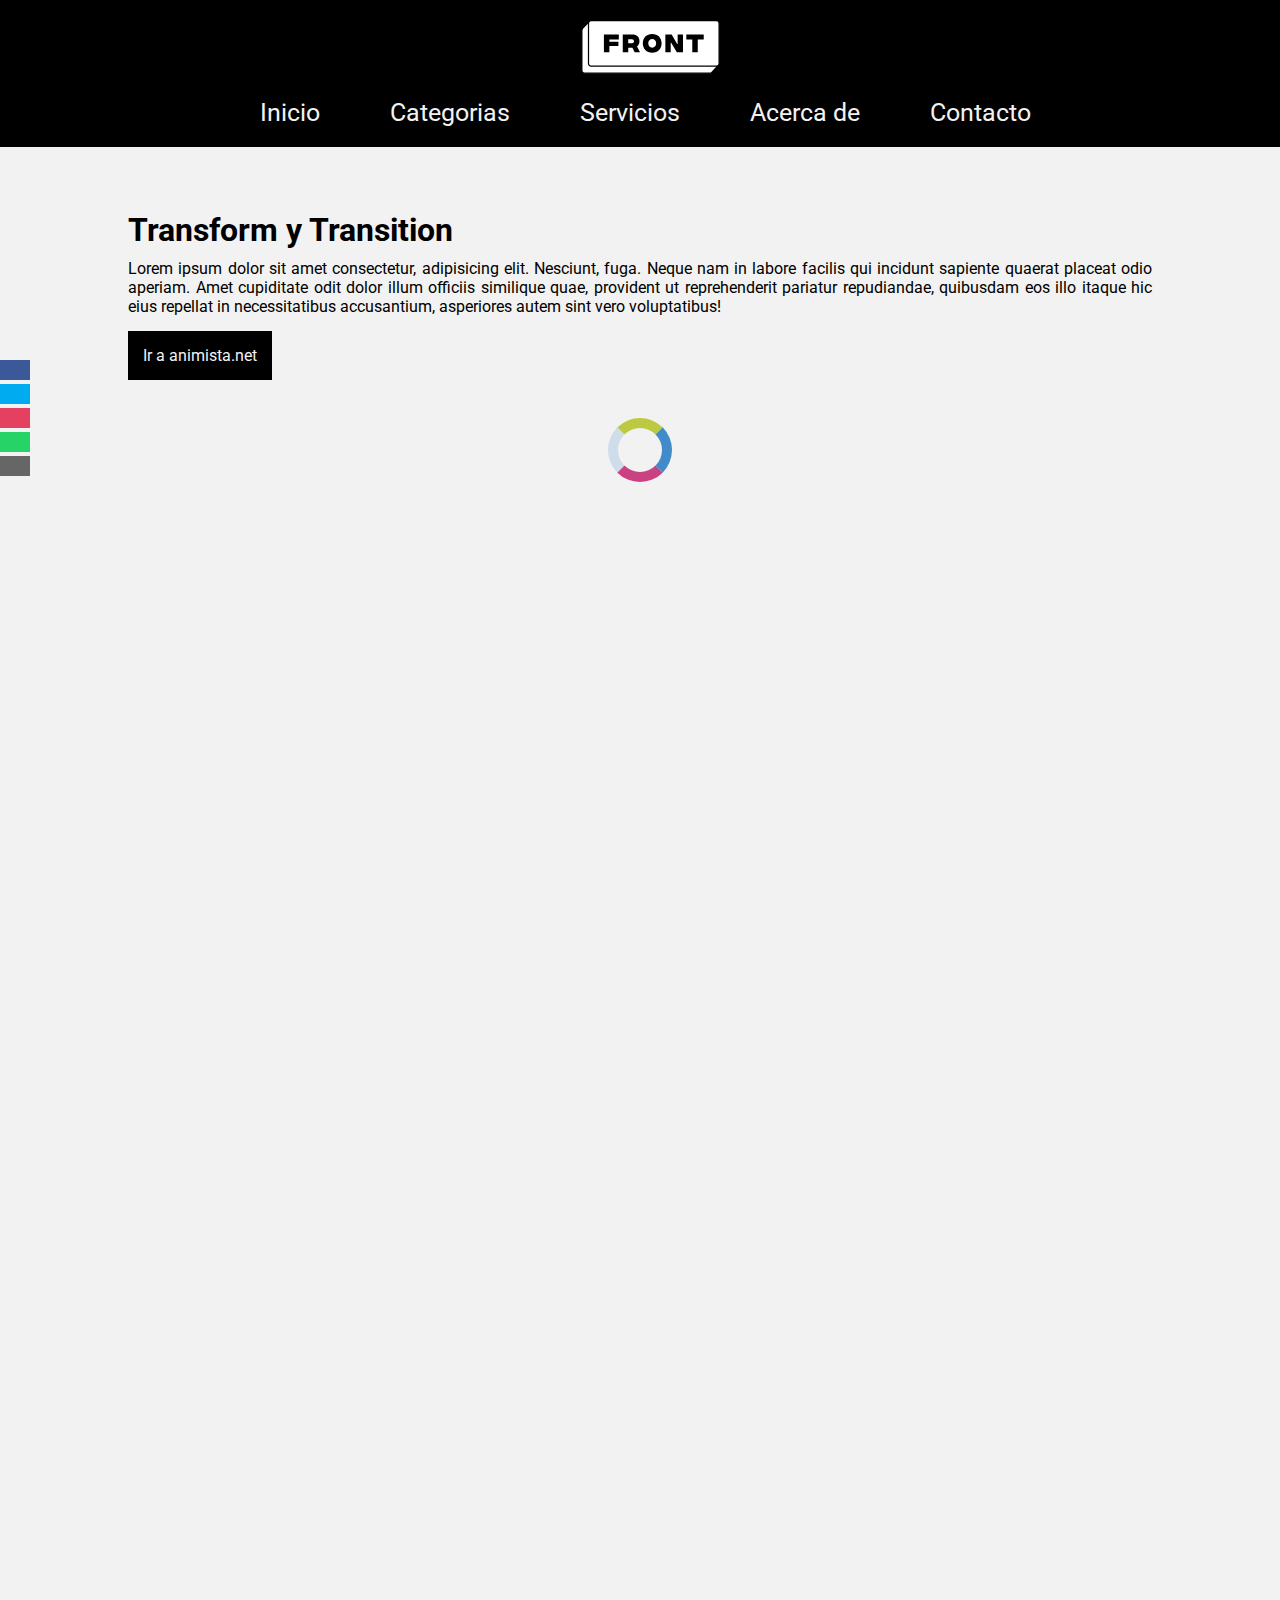
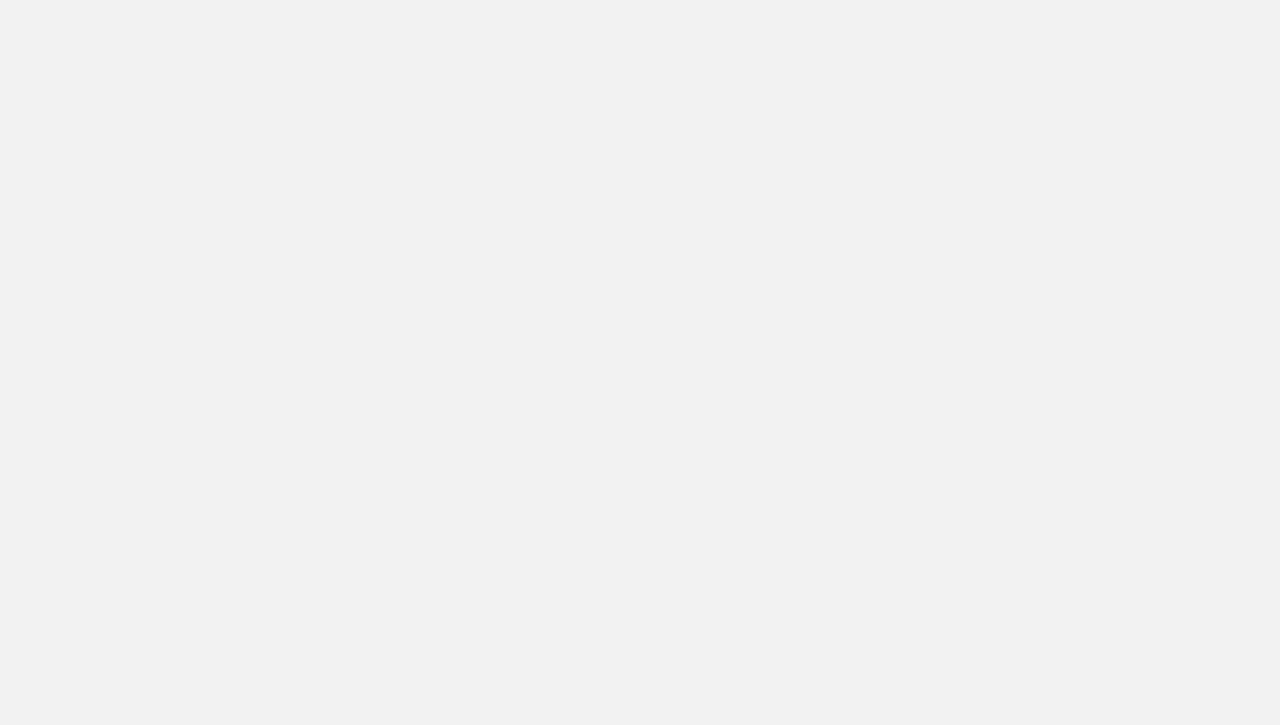
<file: clase12/index.html>
<!DOCTYPE html>
<html lang="es">
<head>
    <meta charset="UTF-8">
    <meta http-equiv="X-UA-Compatible" content="IE=edge">
    <meta name="viewport" content="width=device-width, initial-scale=1.0">
    <title>CSS avanzado</title>
    <link rel="stylesheet" href="https://use.fontawesome.com/releases/v5.15.3/css/all.css" integrity="sha384-SZXxX4whJ79/gErwcOYf+zWLeJdY/qpuqC4cAa9rOGUstPomtqpuNWT9wdPEn2fk" crossorigin="anonymous">
    <!-- <link rel="stylesheet" href="./css/style.css"> -->
    <link rel="stylesheet" href="../clase12/css/style._enclasecss.css">

</head>
<body >
    <header>
        <img class="logo" src="img/logo.svg" alt="">
		<nav>
			<ul>
				<li><a href="#">Inicio</a></li>
				<li><a href="#">Categorias</a></li>
				<li><a href="#">Servicios</a></li>
				<li><a href="#">Acerca de</a></li>
				<li><a href="#">Contacto</a></li>
			</ul>
		</nav>
	</header>
    <aside class="social">
		<ul>
			<li><a href="#" target="_blank" class="icon-facebook"><i class="fab fa-facebook"></i></a></li>
			<li><a href="#" target="_blank" class="icon-twitter"><i class="fab fa-twitter"></i></a></li>
			<li><a href="#" target="_blank" class="icon-instagram"><i class="fas fa-camera"></i></a></li>
			<li><a href="#" target="_blank" class="icon-whatsapp"><i class="fas fa-comment"></i></a></li>
			<li><a href="mailto:lromiglia@digitalhouse.com" class="icon-mail"><i class="fas fa-envelope"></i></a></li>
		</ul>
    </aside>
    <section class="container ">
        <h1>Transform y Transition</h1>
        <p>Lorem ipsum dolor sit amet consectetur, adipisicing elit. Nesciunt, fuga. Neque nam in labore facilis qui incidunt sapiente quaerat placeat odio aperiam. Amet cupiditate odit dolor illum officiis similique quae, provident ut reprehenderit pariatur repudiandae, quibusdam eos illo itaque hic eius repellat in necessitatibus accusantium, asperiores autem sint vero voluptatibus!</p>
        <a href="https://animista.net/" target="_blank">Ir a animista.net</a>
        <br><br><br><br><br><br><br><br><br><br><br><br><br><br><br><br><br><br><br><br><br><br><br><br><br><br><br><br><br><br><br><br><br><br><br><br><br><br><br><br><br><br><br><br><br><br><br><br><br><br><br><br><br><br><br><br><br><br><br><br><br><br><br><br><br><br><br><br><br><br><br><br><br><br><br><br><br><br><br><br><br><br><br><br><br><br><br><br><br><br><br><br><br><br><br><br><br><br><br><br>
    </section>
    <span class="spinner"></span>
</body>
</html>
</file>
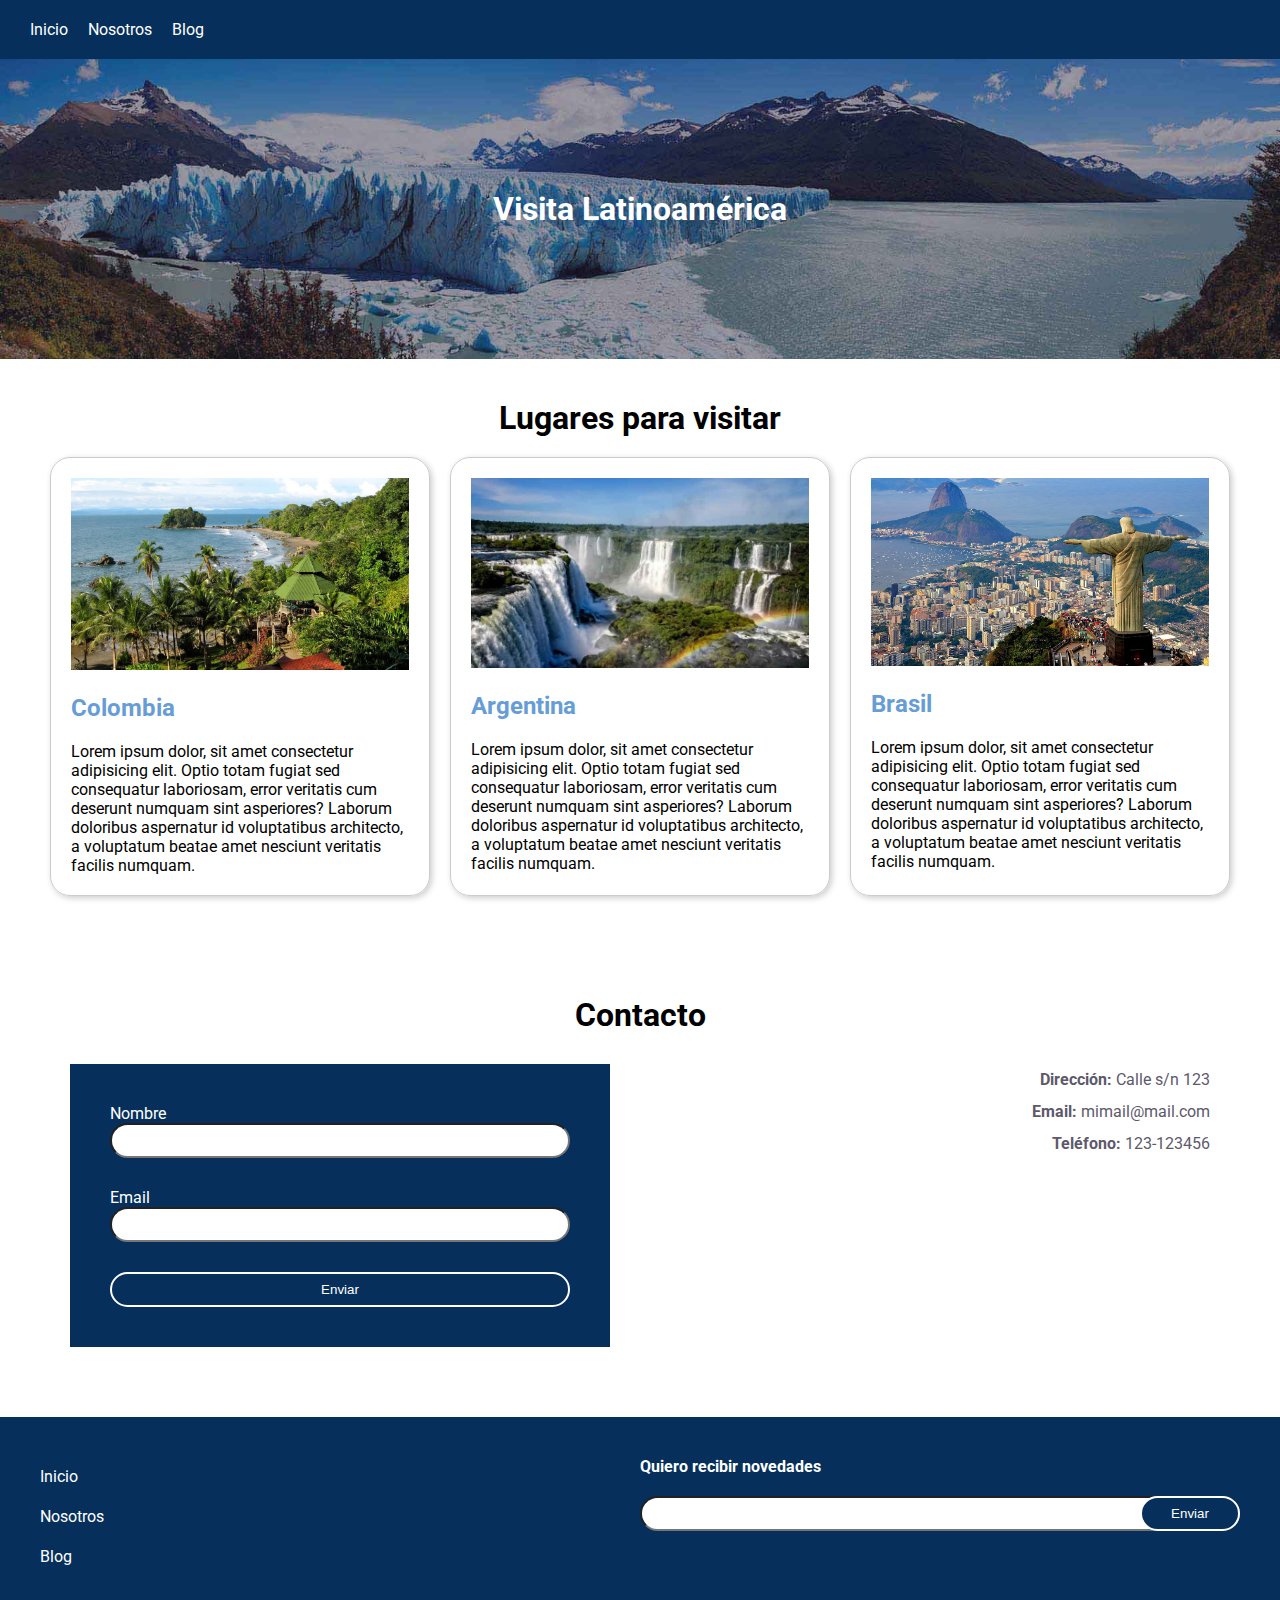
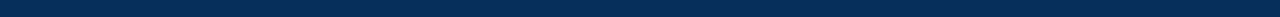
<file: clase13/index.html>
<!DOCTYPE html>
<html lang="es">

<head>
    <meta charset="UTF-8">
    <meta name="viewport" content="width=device-width, initial-scale=1.0">
    <title>Responsive</title>
    <link rel="stylesheet" href="css/estilos.css">
</head>

<body>
    <header>
        <nav>
            <ul>
                <li><a href="">Inicio</a></li>
                <li><a href="">Nosotros</a></li>
                <li><a href="">Blog</a></li>
            </ul>
        </nav>
        <div class="bg-header">
            <h1>Visita Latinoamérica</h1>
        </div>
    </header>
    <main>
        <section id="card-section">
            <h2>Lugares para visitar</h2>
            <div>
                <div class="card">
                    <img src="img/colombia.jpeg" alt="">
                    <h3>Colombia</h3>
                    <p>Lorem ipsum dolor, sit amet consectetur adipisicing elit. Optio totam fugiat sed consequatur
                        laboriosam, error veritatis cum deserunt numquam sint asperiores? Laborum doloribus aspernatur
                        id
                        voluptatibus architecto, a voluptatum beatae amet nesciunt veritatis facilis numquam.</p>
                </div>
                <div class="card">
                    <img src="img/argentina.jpeg" alt="">
                    <h3>Argentina</h3>
                    <p>Lorem ipsum dolor, sit amet consectetur adipisicing elit. Optio totam fugiat sed consequatur
                        laboriosam, error veritatis cum deserunt numquam sint asperiores? Laborum doloribus aspernatur
                        id
                        voluptatibus architecto, a voluptatum beatae amet nesciunt veritatis facilis numquam.</p>
                </div>
                <div class="card">
                    <img src="img/brasil.jpeg" alt="">
                    <h3>Brasil</h3>
                    <p>Lorem ipsum dolor, sit amet consectetur adipisicing elit. Optio totam fugiat sed consequatur
                        laboriosam, error veritatis cum deserunt numquam sint asperiores? Laborum doloribus aspernatur
                        id
                        voluptatibus architecto, a voluptatum beatae amet nesciunt veritatis facilis numquam.</p>
                </div>
            </div>
        </section>
        <section id="form-con">
            <h2>Contacto</h2>
            <div >
             
                <div class="formulario">

                    <form action="">
                        <label for="nombre">Nombre</label>
                        <input type="text" id="nombre">
                        <label for="email">Email</label>
                        <input type="text" id="email">
                        <input type="submit" value="Enviar">
                    </form>
                </div>
                <div class="contacto">
                    <p><span>Dirección:</span> Calle s/n 123</p>
                    <p><span>Email:</span>  mimail@mail.com</p>
                    <p><span>Teléfono:</span>  123-123456</p>
                </div>
            </div>
        </section>
    </main>
    <footer>
        <div>
            <ul>
                <li><a href="">Inicio</a></li>
                <li><a href="">Nosotros</a></li>
                <li><a href="">Blog</a></li>
            </ul>
        </div>
        <div>
            <h4>Quiero recibir novedades</h4>
            <div class="news-letter">            <input type="text"><input type="submit" value="Enviar">
            </div>
        </div>
    </footer>
</body>

</html>
</file>
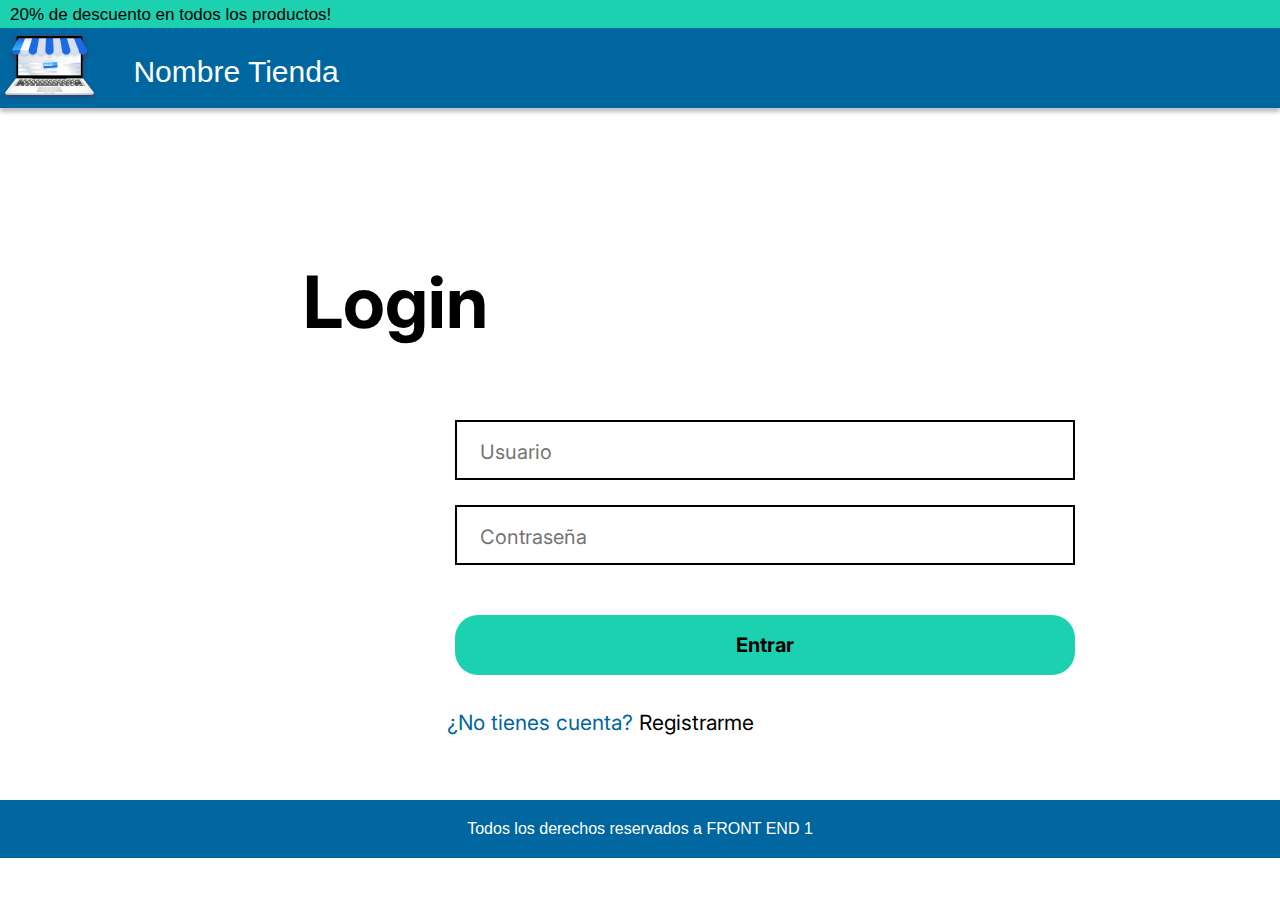
<file: clase8/index.html>
<!DOCTYPE html>
<html>
    <head>
        <meta charset='utf-8'>
        <meta http-equiv='X-UA-Compatible' content='IE=edge'>
        <title>Login</title>
        <meta name='viewport' content='width=device-width, initial-scale=1'>
        <link href='css/style.css' rel='stylesheet' >
        <link rel="preconnect" href="https://fonts.gstatic.com">
        <link href="https://fonts.googleapis.com/css2?family=Inter:wght@600&display=swap" rel="stylesheet">
        <link rel="preconnect" href="https://fonts.gstatic.com">
        <link href="https://fonts.googleapis.com/css2?family=Inter:wght@600&display=swap" rel="stylesheet">
    </head>
    <body>
        <aside>20% de descuento en todos los productos!</aside>
        <header><span><img src="./img/logo 1.png" class="tienda"></span>
            <span class="nombre">Nombre Tienda</span>
        </header>
        <section>
        <h1>Login</h1>
        <form action="../clase7/index.html" method="GET">

        
        <div>
            <input class="formulario" type="text" name="usuario" placeholder="Usuario" required>
        </div>
        <div>
            <input class="formulario" type="password" name="contrasenia" placeholder="Contraseña" required>
        </div>
        <div>
            <input class="entrar" type="submit" name="entrar" id="entrar" value="Entrar">
        </div>
        <div class="hiperviculos">
            <a class="color-link" href="./registro/registro.html">¿No tienes cuenta? <span class="sacar-color-link"> Registrarme</span></a>
        </div>
        </form>
        </section>
        <footer>Todos los derechos reservados a FRONT END 1</footer>







    </body>





</html>
</file>
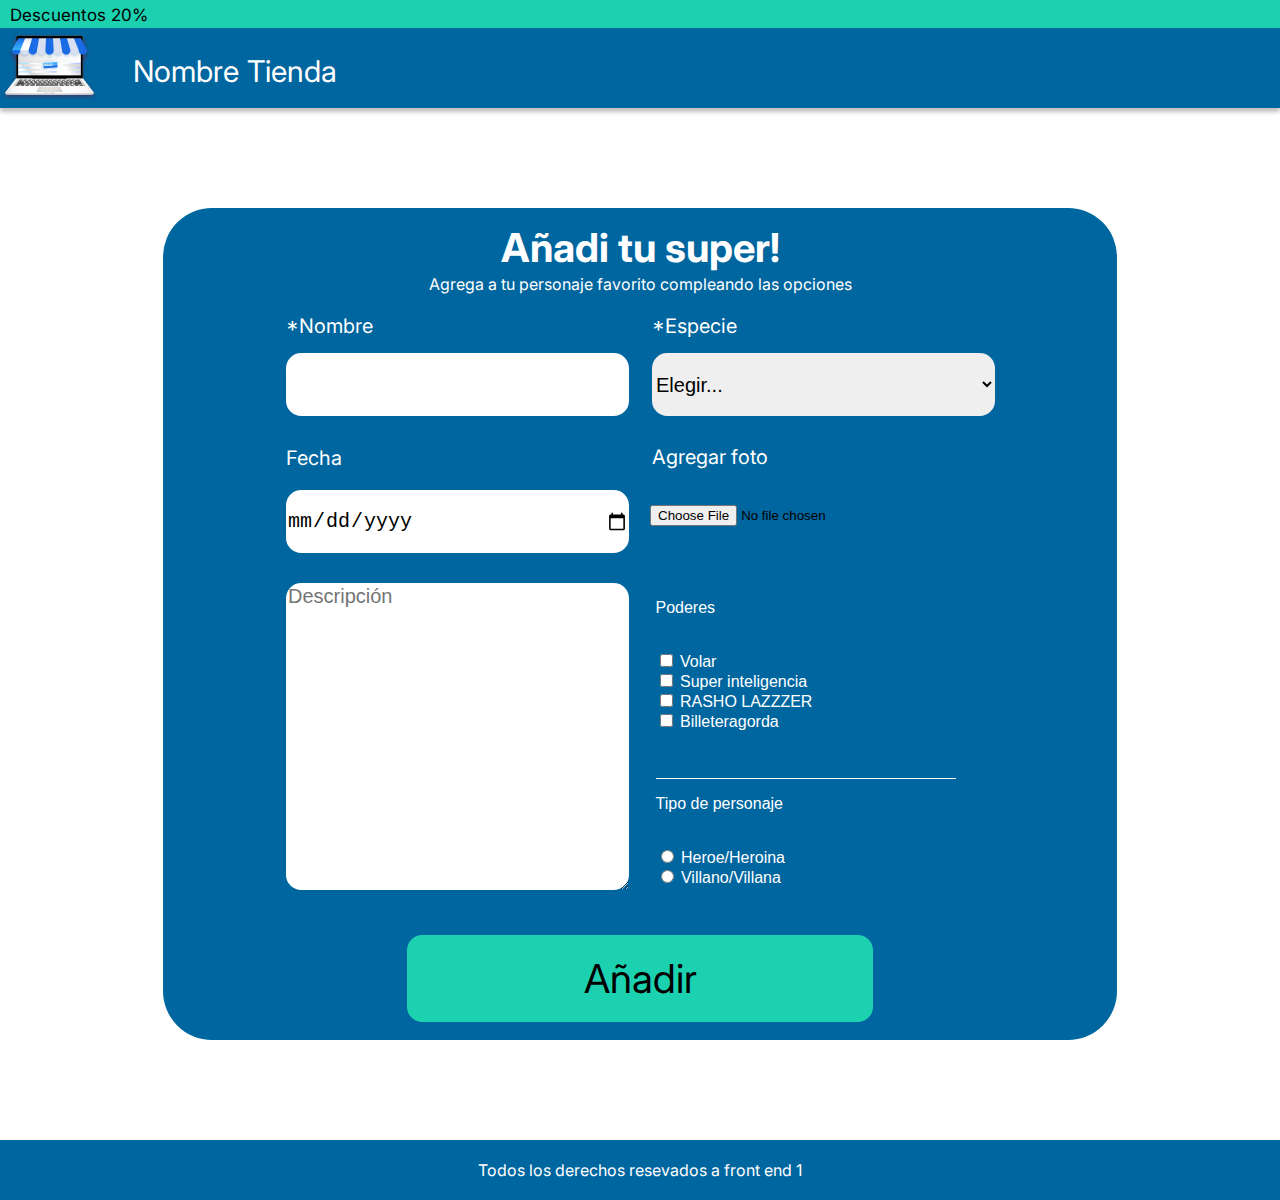
<file: clase9/index.html>
<!DOCTYPE html>
<head>
    <title>Añadir super</title>
    <meta charset="UTF-8">
    <meta http-equiv="X-UA-Compatible" content="IE=edge">
    <meta name="viewport" content="width=device-width, initial-scale=1.0">
    <link href = "css\styles.css" rel = "stylesheet">
    <link rel="preconnect" href="https://fonts.gstatic.com">
    <link href="https://fonts.googleapis.com/css2?family=Inter:wght@600&display=swap" rel="stylesheet">
    <link rel="preconnect" href="https://fonts.gstatic.com">
    <link href="https://fonts.googleapis.com/css2?family=Inter:wght@600&display=swap" rel="stylesheet">
</head>
<body>
    <aside>Descuentos 20%</aside>
    <header><span><img src="./img/logo 1.png" class="tienda"></span>
        <span class="nombre">Nombre Tienda</span>
    </header>
    <section>
        <h1>Añadi  tu super!</h1>
        <p class="sub-titulo">Agrega a tu personaje favorito compleando las opciones</p>
        <form action="" method="GET">
            <div>
                <label class="label-nombre" for="nombre">*Nombre</label>
                <input class="input-nombre" id="nombre" type="text" name="nombre"  required>
            </div>
            <div>
                <label class="seleccionador" for="especie">*Especie</label>
                <select name="especie" class="contenido-form" id="especie" aria-placeholder="especie">
                    <option class="op" disabled="" hidden="" selected=""> Elegir... </option>
                    <option value="Humano">Humano</option>
                    <option value="Alien">Alien</option>
                    <option value="Androide">Androide</option>
                    <option value="Robot">Robot</option>
                </select>
            </div>
            <div>
                <label for="Fecha" class="fecha">Fecha</label>
                <input class="fecha-form" id="Fecha" type="date" name="Fecha"  required>
            </div>
            <div>
                <label for="Descripción"></label>
                <textarea name="Descripción" id="Descripción" placeholder="Descripción" class="Descripcion"></textarea>
            </div>
            <div class="poderes">
                <p>Poderes</p><br>
                <input class="check" id="volar" type="checkbox" name="volar"  value="volar">
                <label for="volar" class="check-label" >Volar</label><br>
                <input class="check" id="Superinteligencia" type="checkbox" name="Superinteligencia"  value="Superinteligencia">
                <label for="Superinteligencia" class="check-label">Super inteligencia</label><br>
                <input class="check" id="RASHO-LAZZZER" type="checkbox" name="RASHO-LAZZZER"  value="RASHO-LAZZZER">
                <label for="RASHO-LAZZZER" class="check-label">RASHO LAZZZER</label><br>
                <input class="check" id="Billetera-gorda" type="checkbox" name="Billetera-gorda"  value="Billetera-gorda">
                <label for="Billetera-gorda" class="check-label">Billeteragorda</label>
                
            </div>
            <div class="tipo-personaje">
                <p>Tipo de personaje</p><br>
                <input class="" id="Heroe/Villano" type="radio" name="Heroe/Villano"  value="Heroe/Heroina">
                <label for="Heroe">Heroe/Heroina</label><br>
                <input class="" id="Heroe/Villano" type="radio" name="Heroe/Villano"  value="Villano/Villana">
                <label for="Villano">Villano/Villana</label>


            </div>

            <div>
                <label for="imagen-super" class="agregar-foto">Agregar foto</label>
                <input type="file" id="imagen-super" name="imagen-super" accept=".jpg" class="form-foto">
            </div>
            <div>
                <input class="boton-agregar" type="submit" name="agregar" id="agregar" value="Añadir">
            </div>
        
        </form>

    </section>
    <footer>Todos los derechos resevados a front end 1</footer>






</body>
</file>
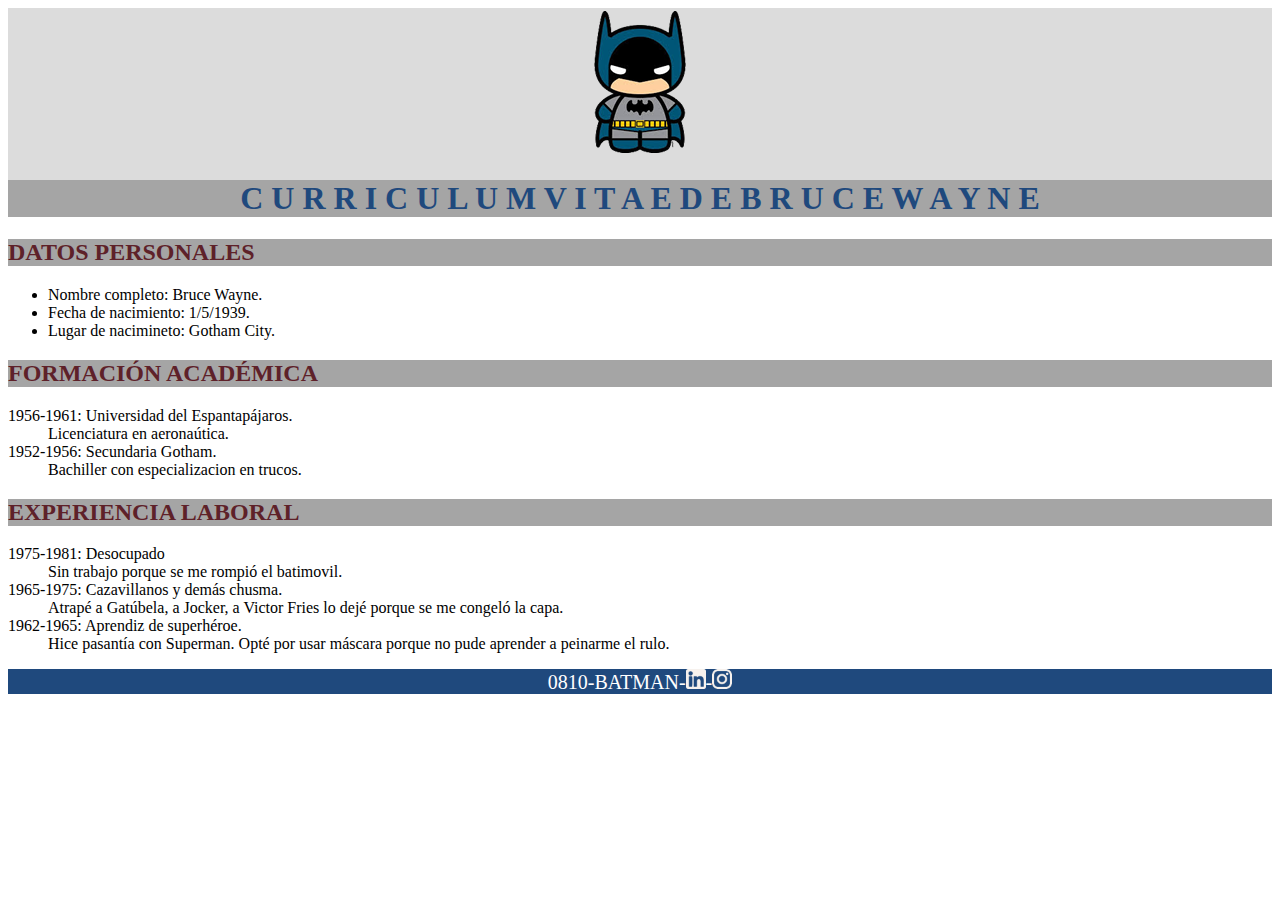
<file: CV-batman/index.html>
<!DOCTYPE html>
<html>

<head>
    <meta charset='utf-8'>
    <meta http-equiv='X-UA-Compatible' content='IE=edge'>
    <title>CV-batman</title>
    <meta name='viewport' content='width=device-width, initial-scale=1'>
    <link href='css/style.css' rel='stylesheet' >
</head>

<body>
    <header class = "fotobatman">
        <img  src="img/batman.png" alt="imagen de Batman">
        <h1>
            C U R R I C U L U M   V I T A E   D E   B R U C E   W A Y N E
        </h1>
    </header>
    <main>
        <section>
            <h2>DATOS PERSONALES</h2>
            <ul>
                <li>Nombre completo: Bruce Wayne.</li>
                <li>Fecha de nacimiento: 1/5/1939.</li>
                <li>Lugar de nacimineto: Gotham City.</li>
            </ul>
        </section>
        <section>
            <h2>FORMACIÓN ACADÉMICA</h2>
            <dl>
                <dt>1956-1961: Universidad del Espantapájaros. </dt>
                <dd>Licenciatura en aeronaútica.</dd>
                <dt>1952-1956: Secundaria Gotham.</dt>
                <dd> Bachiller con especializacion en trucos.</dd>
            </dl>
        </section>
        <section>
            <h2>EXPERIENCIA LABORAL</h2>
            <dl>
                <dt>1975-1981: Desocupado</dt>
                <dd>Sin trabajo porque se me rompió el batimovil.</dd>
                <dt>1965-1975: Cazavillanos y demás chusma.</dt>
                <dd>Atrapé a Gatúbela, a Jocker, a Victor Fries lo dejé porque se me congeló la capa.</dd>
                <dt>1962-1965: Aprendiz de superhéroe.</dt>
                <dd>Hice pasantía con Superman. Opté por usar máscara porque no pude aprender a peinarme el rulo.</dd>
            </dl>
        </section>
    </main>
    <footer>
0810-BATMAN-<img class="logo" src="img/ico_linkedin.png" alt="icono linkedin">-<img class = "logo"src="img/ico_instagram.png" alt="icono instagram">
    </footer>
</body>

</html>
</file>
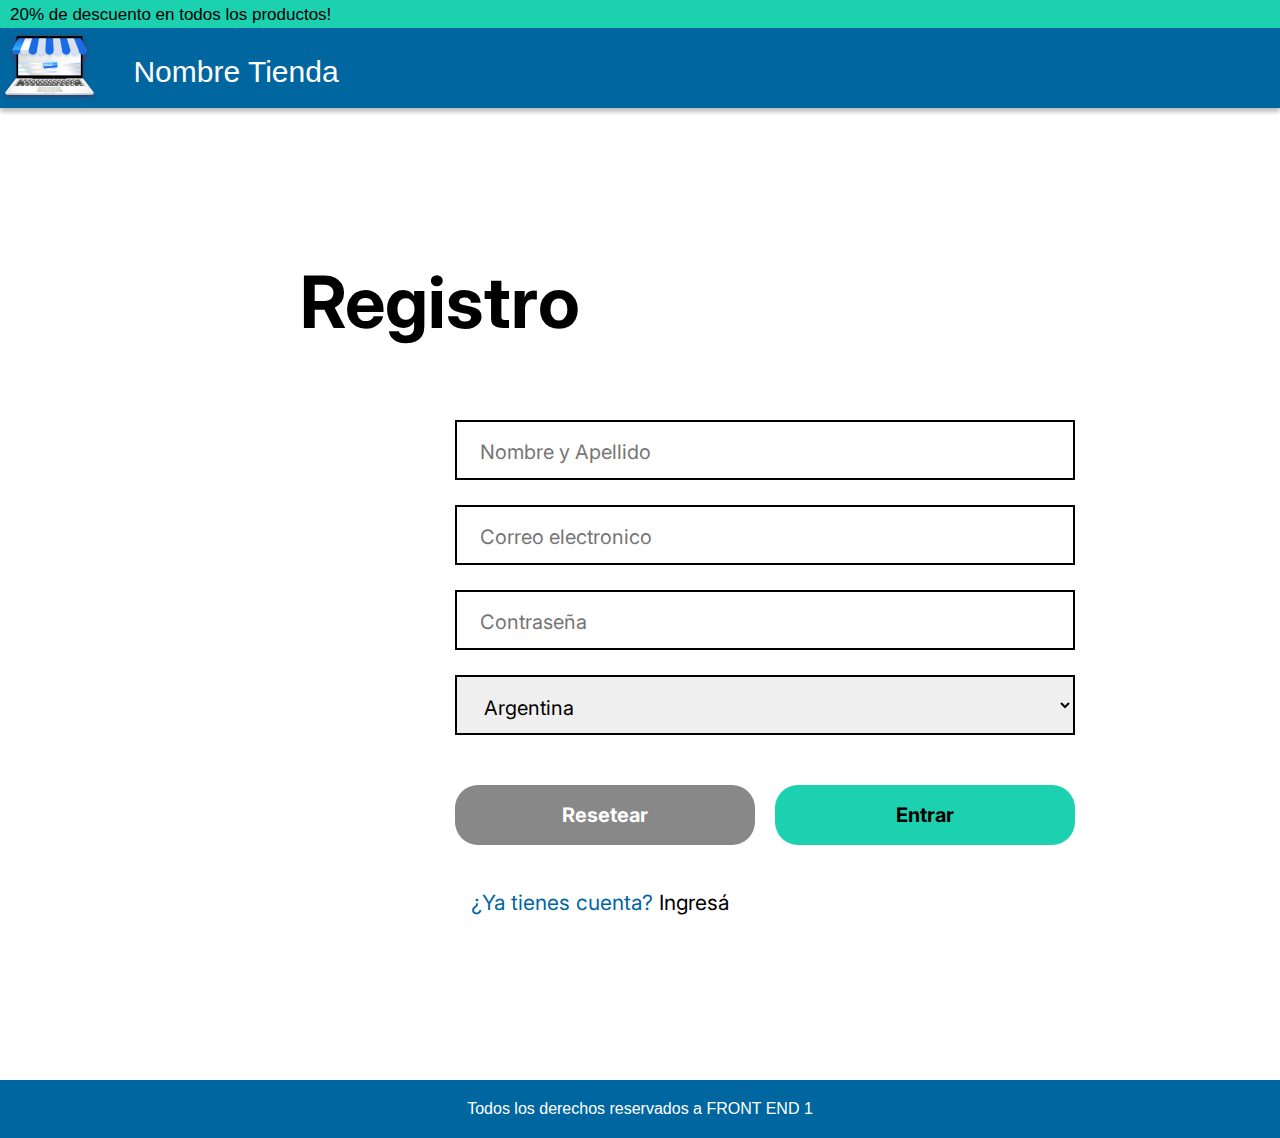
<file: clase8/registro/registro.html>
<!DOCTYPE html>
<html>
    <head>
        <meta charset='utf-8'>
        <meta http-equiv='X-UA-Compatible' content='IE=edge'>
        <title>Registro</title>
        <meta name='viewport' content='width=device-width, initial-scale=1'>
        <link href='css/style.css' rel='stylesheet' >
        <link rel="preconnect" href="https://fonts.gstatic.com">
        <link href="https://fonts.googleapis.com/css2?family=Inter:wght@600&display=swap" rel="stylesheet">
        <link rel="preconnect" href="https://fonts.gstatic.com">
        <link href="https://fonts.googleapis.com/css2?family=Inter:wght@600&display=swap" rel="stylesheet">
    </head>
    <body>
        <aside>20% de descuento en todos los productos!</aside>
        <header><span><img src="../img/logo 1.png" class="tienda"></span>
            <span class="nombre">Nombre Tienda</span>
        </header>
        <section>
            <h1>Registro</h1>
            <form action="../../clase7/index.html" method="GET">
                <div>
                    <input class="formulario" type="text" name="usuario" placeholder="Nombre y Apellido" required>
                </div>
                <div>
                    <input class="formulario" type="email" name="email" placeholder="Correo electronico" required>
                </div>
                <div>
                    <input class="formulario" type="password" name="contrasenia" placeholder="Contraseña" required>
                </div>
                <div>
                    <select class="contenido-form" name="pais" aria-placeholder="País">
                        <option value="argentina">Argentina</option>
                        <option value="colombia">Colombia</option>
                        <option value="brasil">Brasil</option>
                        </select>
                </div>
                <div>
                    <input class="boton-reset" type="reset" name="Resetear" id="Resetear" value="Resetear">
                </div>
                <div>
                    <input class="boton-entrar" type="submit" name="entrar" id="entrar" value="Entrar">
                </div>
                <div class="hiperviculos">
                    <a class="color-link" href="../index.html">¿Ya tienes cuenta? <span class="sacar-color-link"> Ingresá</span></a>
                </div>


            </form>






        </section>



        <footer>Todos los derechos reservados a FRONT END 1</footer>


    </body>
</html>
</file>
<file: clase12/css/style._enclasecss.css>
@import url('https://fonts.googleapis.com/css2?family=Roboto:wght@300&display=swap');

*{
    box-sizing: border-box;
    margin: 0;
    padding: 0;
}
:root{
    --primary-color: #000;
    --secondary-color:#f2f2f2;
    --decoration-color:#c79800;
   }

body{
    background:var(--secondary-color);
    font-family: 'Roboto';
    color:var(--primary-color);
    width: 100%;
  }

header{
    background-color:var(--primary-color);
    text-align: center;
    z-index: 100;
}
header .logo {
    margin-top: 20px;
    margin-left: 20px;
}

/* Menú principal */
nav ul {
    display: flex; 
    justify-content: center;
    list-style: none;
    padding: 0px;
    margin-left: 10px;
}
nav ul li {
    margin: 20px;
}
nav ul li a{
  position:relative;
  margin:15px;
  font-size:25px;  
  color:var(--secondary-color);
  text-decoration: none;
}

nav ul li a:before{
  content:'';
  background: var(--decoration-color);
  position:absolute;
  bottom:-10px; 
}


/* Barra redes */
.social {
	position: fixed; 
	left: 0; 
	top: calc(50% - 90px); /* Para que quede centrada le decimos que al 50% del alto le reste la mitad del alto de la barra: 16px de la letra + 10 padding-top + 10padding-bottom */
	z-index: 2000; 
}
.social ul {
	list-style: none;
}

.social ul li a {
    display: inline-block; /* porque le quiero agregar padding */
    color:var(--secondary-color);
    background: var(--primary-color);
    padding: 10px 15px;
    text-decoration: none;
}

.social ul li .icon-facebook {background:#3b5998;} /* Establecemos los colores de cada red social, aprovechando su class */
.social ul li .icon-twitter {background: #00abf0;}
.social ul li .icon-instagram {background: #E4405F;}
.social ul li .icon-whatsapp {background: #25D366;}
.social ul li .icon-mail {background: #666666;}


  /* Contenido */
.container{
    width: 80%;
    margin: 5% auto;
}

.container p{
    margin-top: 10px;
    text-align: justify;
}
.container a{
    display: inline-block;
    background-color:var(--primary-color);
    color:var(--secondary-color);
    text-decoration: none;
    padding: 15px;
    margin-top: 15px;
}
.container a:hover{
    color:var(--decoration-color);
}
 
/* spinner| */
.spinner{
    width: 64px;
    height: 64px;
    position: fixed;
    top: calc(50% - 32px);
    left: calc(50% - 32px);
    border-radius: 50%;
    z-index: 2
 }
.spinner {
    background-color: transparent;
    border-top: 10px solid rgb(188, 202, 66);
    border-right: 10px solid rgb(66,139,202);
    border-bottom: 10px solid rgb(202, 66, 129);
    border-left: 10px solid rgba(66,139,202,.2);

 }
</file>
<file: clase13/css/estilos.css>
/* Estilos Generales */
@import url('https://fonts.googleapis.com/css2?family=Roboto:wght@500;300&display=swap');

:root {
    --color-principal: #062f5b;
    --color-secundario: #679dd6;
    --color-texto: #5d596b;
}

* {
    box-sizing: border-box;
    margin: 0;
    padding: 0;
}

body {
    font-family: 'Roboto', sans-serif;
    font-weight: 300px;
}

img {
    max-width: 100%;
}

li {
    list-style-type: none;
}

a {
    text-decoration: none;
    color: #fff;
}

header {
    background-color: var(--color-principal);
}

nav {
    padding: 20px;
}

nav ul {
    display: flex;
}

nav ul li a {
    padding: 10px;
}

.bg-header {
    background-image: url("../img/bg-header.jpg"), -webkit-linear-gradient(top, #cbe3ba, #a6cc8b);
    background-repeat: no-repeat;
    background-position: center;
    background-size: cover;
    color: #fff;
    display: flex;
    justify-content: center;
    align-items: center;
    height: 300px;
}

.bg-header h1 {
    font-weight: 500px;
}

/* Estilos section */
section,
footer {
    padding: 40px;
}

section>div {

    display: flex;
}

h2 {
    font-size: 2rem;
    text-align: center;
}

/* Estilos cards */
#card-section>div {
    display: flex;
}

.card {
    border-radius: 20px;
    padding: 20px;
    width: 50%;
    border: 1px solid #ccc;
    box-shadow: 2px 2px 6px #ccc;
    margin: 20px 10px;

}

.card>h3 {
    color: var(--color-secundario);
    font-size: 1.5em;
    margin: 20px 0;
}

/* Estilos contacto*/
.contacto,
.formulario {
    padding: 30px;
}

.contacto {
    width: 50%;
    text-align: right;
}

.contacto>p {
    line-height: 2;
    color: var(--color-texto);
}

.contacto>p>span {
    font-weight: bold;
}

.formulario {
    width: 50%;
}

form {
    color: #fff;
    display: flex;
    flex-direction: column;
    background-color: var(--color-principal);
    padding: 40px 40px 10px;
}

form input {
    margin-bottom: 30px;
}

input {
    border-radius: 20px;
    outline: none;
    padding: 8px;
}

input[type="submit"] {
    background-color: var(--color-principal);
    border: 2px solid #fff;
    color: #fff;

}

/*footer*/
footer {
    background-color: var(--color-principal);
    display: flex;
}

footer>div {
    width: 50%;
}

footer h4 {
    color: #fff;
    margin-bottom: 20px;
}

footer ul {
    line-height: 2.5;
}

.news-letter {
    position: relative;
}

.news-letter>input[type="text"] {
    width: 100%;
}

.news-letter>input[type="submit"] {
    position: absolute;
    width: 100px;
    right: 0;
}

/*** Responsive */

@media (max-width: 768px) {
    section#card-section div {  
        flex-direction: column;
        align-items: center;
        
    }
    .card{
        width: 100vw;
    }
  
    .contacto{
    
        text-align: center;
    }
    section div{
        display: flex;
        flex-direction:column;
    }
    .formulario{
        position: relative;
        right: 75px;
        width: 100vw;
    }
    form{
        
        display: flex;
        width: 100vw;
        text-align: left;
        
        
    }
    .contacto{
        margin: auto;
    }
    footer{
        display: flex;
        flex-direction: column;
    }
    .news-letter{
        width: 90vw;
    }
}

@media (max-width:460) {
.bg-header{
    height: 100vh;}
}
</file>
<file: clase8/css/style.css>
* {
    box-sizing: border-box;
}

aside{
    background-color: #1CD1B0;
    Height: 28px;
    width: 100%;
    margin: 0%;
    padding-top: 5px;
    font-size: 17px;
    padding-left: 10px;
    
}

body {
    font-family: "Roboto", sans-serif;
    margin: 0px;

}



header{
    background-color:#00669F;
    height: 80px;
    color:white;
    display: inline-block;
    width: 100%;
    box-shadow: 0px 4px 4px rgb(0 0 0 / 25%);
}
.nombre{
    position: relative;
    left: 30px;
    height: 50%;
    bottom: 20px;
    font-size: 30px;
}
h1{
    position: relative;
    text-align: center;
    right: 245px;
    font-family: 'Inter', sans-serif;
    margin: 150px ;
    font-size: 72px;
    font-weight: bold;
    
}

.formulario{
    position: relative;
    left: 455px;
    bottom: 100px;
    width: 620px;
    height: 60px;
    margin-top: 25px;
    border: black 2px solid;
    font-size: 20px;
    padding-left: 23px;
    padding-top: 5px;
    font-family: 'Inter', sans-serif;
}

.entrar{
    position: relative;
    left: 455px;
    bottom: 100px;
    width: 620px;
    height: 60px;
    margin-top: 50px;
    font-size: 20px;
    font-weight: bold;
    background: #1CD1B0;
    font-family: 'Inter', sans-serif;
    border: none;
    border-radius: 23.011px;
}

footer{
    background-color: #00669F;
    text-align: center;
    padding: 20px;
    color: white;
}

.hiperviculos{
    position: relative;
    bottom: 65px;
    right: 40px;
    text-align: center;
    font-size: 21px;

}
.color-link{
    font-family: 'Inter', sans-serif;
    color: #00669F ;
    text-decoration: none;
}
.sacar-color-link{
    color: black;
}
</file>
<file: CV-batman/css/style.css>
h2{
    color: #5e2129;
    background-color: #a5a5a5;
    text-align: inherit;
}
 
header{
    text-align: center;
}
.fotobatman{
    background-color:  #dcdcdc;
}
h1{ 
     background-color: #a5a5a5;
     color: #1f497d;
}
footer{
    background-color:#1f497d;
    font-size: 20px;
    color : white;
    text-align: center;
}
.logo{
    width: 20px; height: 20px;
}
</file>
<file: clase8/registro/css/style.css>
* {
    box-sizing: border-box;
}

aside{
    background-color: #1CD1B0;
    Height: 28px;
    width: 100%;
    margin: 0%;
    padding-top: 5px;
    font-size: 17px;
    padding-left: 10px;
    
}

body {
    font-family: "Roboto", sans-serif;
    margin: 0px;

}



header{
    background-color:#00669F;
    height: 80px;
    color:white;
    display: inline-block;
    width: 100%;
    box-shadow: 0px 4px 4px rgb(0 0 0 / 25%);
}

.nombre{
    position: relative;
    left: 30px;
    height: 50%;
    bottom: 20px;
    font-size: 30px;
}

h1{
    position: relative;
    text-align: center;
    right: 200px;
    font-family: 'Inter', sans-serif;
    margin: 150px ;
    font-size: 72px;
    font-weight: bold;
    
}

footer{
    background-color: #00669F;
    text-align: center;
    padding: 20px;
    color: white;
}

.formulario{
    position: relative;
    left: 455px;
    bottom: 100px;
    width: 620px;
    height: 60px;
    margin-top: 25px;
    border: black 2px solid;
    font-size: 20px;
    padding-left: 23px;
    padding-top: 5px;
    font-family: 'Inter', sans-serif;
}

.contenido-form{
    position: relative;
    left: 455px;
    bottom: 100px;
    width: 620px;
    height: 60px;
    margin-top: 25px;
    border: black 2px solid;
    font-size: 20px;
    padding-left: 23px;
    padding-top: 5px;
    font-family: 'Inter', sans-serif;
}

.boton-reset{
    Width:300px;
    font-size: 20px;
    position: relative;
    left: 455px;
    bottom: 100px;
    height: 60px;
    margin-top: 50px;
    color: white;
    font-weight: bold;
    background: #888888;
    font-family: 'Inter', sans-serif;
    border: none;
    border-radius: 23.011px;
}

.boton-entrar{
    Width:300px;
    font-size: 20px;
    position: relative;
    left: 775px;
    bottom: 210px;
    height: 60px;
    margin-top: 50px;
    color: black;
    font-weight: bold;
    background: #1CD1B0;
    font-family: 'Inter', sans-serif;
    border: none;
    border-radius: 23.011px;
}

.hiperviculos{
    position: relative;
    bottom: 165px;
    right: 40px;
    text-align: center;
    font-size: 21px;

}
.color-link{
    font-family: 'Inter', sans-serif;
    color: #00669F ;
    text-decoration: none;
}
.sacar-color-link{
    color: black;
}
</file>
